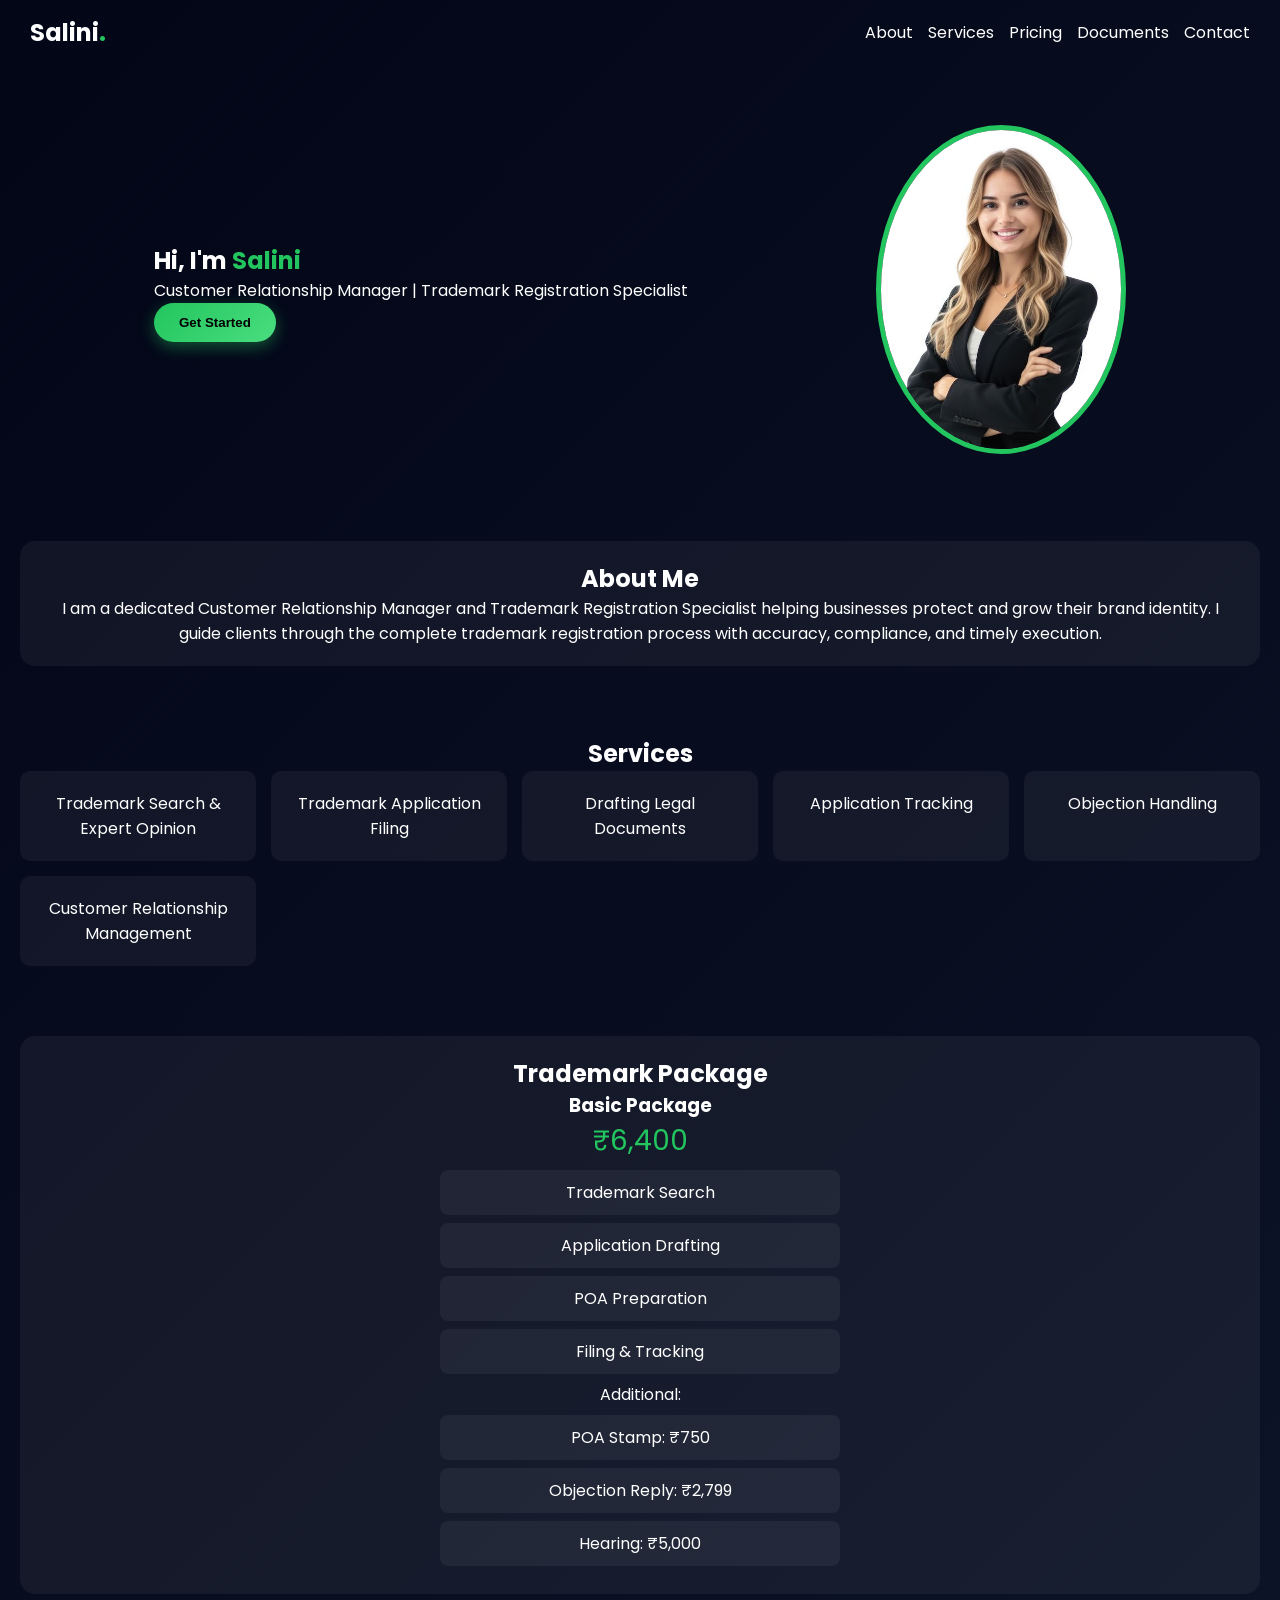
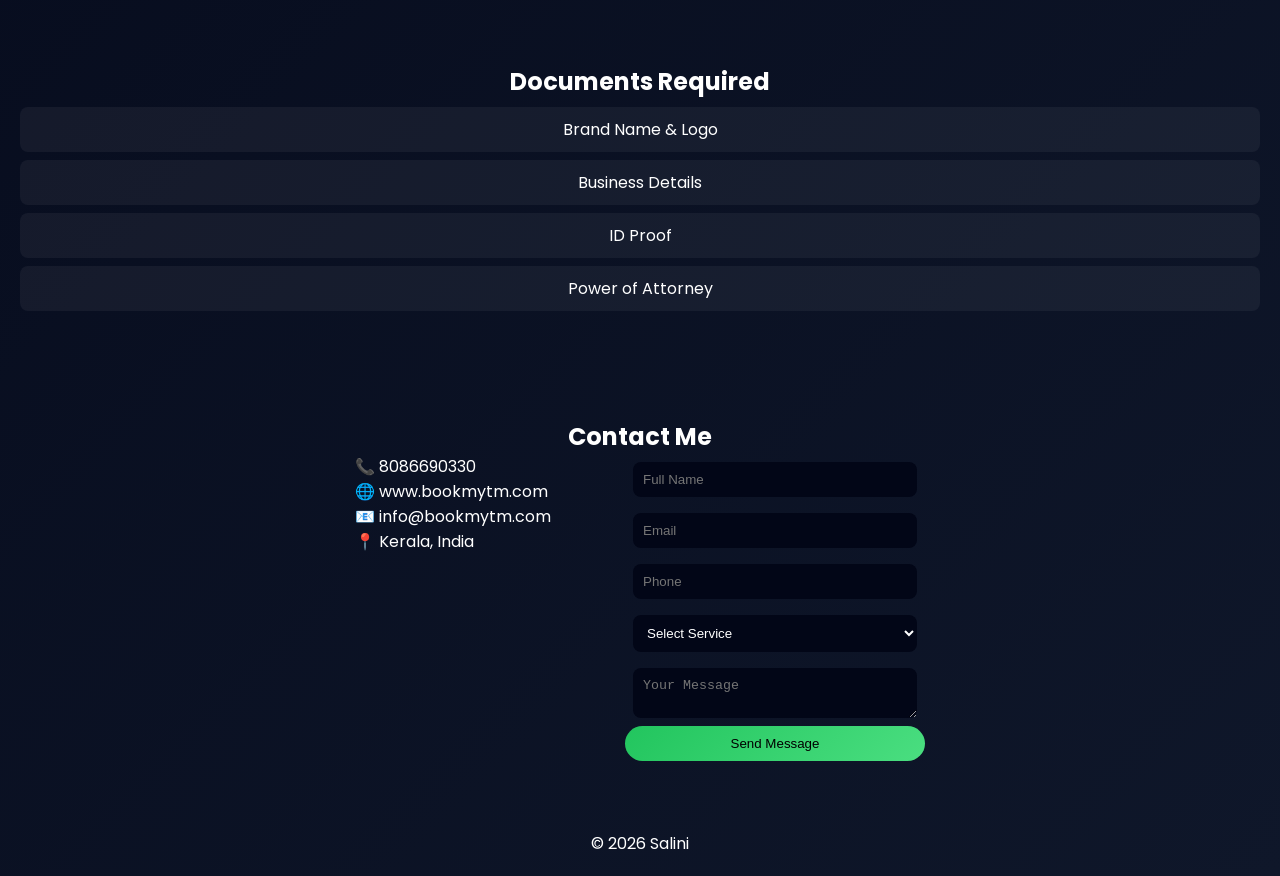
<file: index.html>
<!DOCTYPE html>
<html lang="en">
<head>
<meta charset="UTF-8">
<meta name="viewport" content="width=device-width, initial-scale=1.0">
<title>Salini | Portfolio</title>

<link rel="stylesheet" href="style.css">
<link href="https://fonts.googleapis.com/css2?family=Poppins:wght@300;400;600&display=swap" rel="stylesheet">
</head>

<body>

<!-- NAVBAR -->
<header class="navbar">
    <h2 class="logo">Salini<span>.</span></h2>

    <div class="menu-toggle" onclick="toggleMenu()">☰</div>

    <nav id="nav-links">
        <a href="#about">About</a>
        <a href="#services">Services</a>
        <a href="#pricing">Pricing</a>
        <a href="#documents">Documents</a>
        <a href="#contact">Contact</a>
    </nav>
</header>

<!-- HERO -->
<section class="hero">
    <div class="hero-text">
        <h1>Hi, I'm <span>Salini</span></h1>
        <p>Customer Relationship Manager | Trademark Registration Specialist</p>
        <button class="btn" onclick="scrollToContact()">Get Started</button>
    </div>

    <div class="hero-img">
        <img src="profile.jpg" alt="Salini">
    </div>
</section>

<!-- ABOUT -->
<section id="about" class="section glass">
    <h2>About Me</h2>
    <p>
        I am a dedicated Customer Relationship Manager and Trademark Registration Specialist 
        helping businesses protect and grow their brand identity. I guide clients through the 
        complete trademark registration process with accuracy, compliance, and timely execution.
    </p>
</section>

<!-- SERVICES -->
<section id="services" class="section">
    <h2>Services</h2>

    <div class="service-grid">
        <div class="service-card">Trademark Search & Expert Opinion</div>
        <div class="service-card">Trademark Application Filing</div>
        <div class="service-card">Drafting Legal Documents</div>
        <div class="service-card">Application Tracking</div>
        <div class="service-card">Objection Handling</div>
        <div class="service-card">Customer Relationship Management</div>
    </div>
</section>

<!-- PRICING -->
<section id="pricing" class="section glass">
    <h2>Trademark Package</h2>

    <div class="pricing-box">
        <h3>Basic Package</h3>
        <p class="price">₹6,400</p>

        <ul>
            <li>Trademark Search</li>
            <li>Application Drafting</li>
            <li>POA Preparation</li>
            <li>Filing & Tracking</li>
        </ul>

        <p class="extra">Additional:</p>
        <ul>
            <li>POA Stamp: ₹750</li>
            <li>Objection Reply: ₹2,799</li>
            <li>Hearing: ₹5,000</li>
        </ul>
    </div>
</section>

<!-- DOCUMENTS -->
<section id="documents" class="section">
    <h2>Documents Required</h2>

    <ul class="doc-list">
        <li>Brand Name & Logo</li>
        <li>Business Details</li>
        <li>ID Proof</li>
        <li>Power of Attorney</li>
    </ul>
</section>

<!-- CONTACT -->
<section id="contact" class="section contact">
    <h2>Contact Me</h2>

    <div class="contact-box">

        <div class="contact-info">
            <p>📞 8086690330</p>
            <p>🌐 www.bookmytm.com</p>
            <p>📧 info@bookmytm.com</p>
            <p>📍 Kerala, India</p>
        </div>

        <form class="contact-form" onsubmit="return submitForm()">
            <input type="text" placeholder="Full Name" required>
            <input type="email" placeholder="Email" required>
            <input type="tel" placeholder="Phone" required>

            <select required>
                <option value="">Select Service</option>
                <option>Trademark Registration</option>
                <option>ISO Certification</option>
                <option>Company Registration</option>
                <option>MSME Registration</option>
            </select>

            <textarea placeholder="Your Message"></textarea>

            <button type="submit">Send Message</button>
        </form>

    </div>
</section>

<footer>
    <p>© 2026 Salini</p>
</footer>

<script src="script.js"></script>
</body>
</html>
</file>
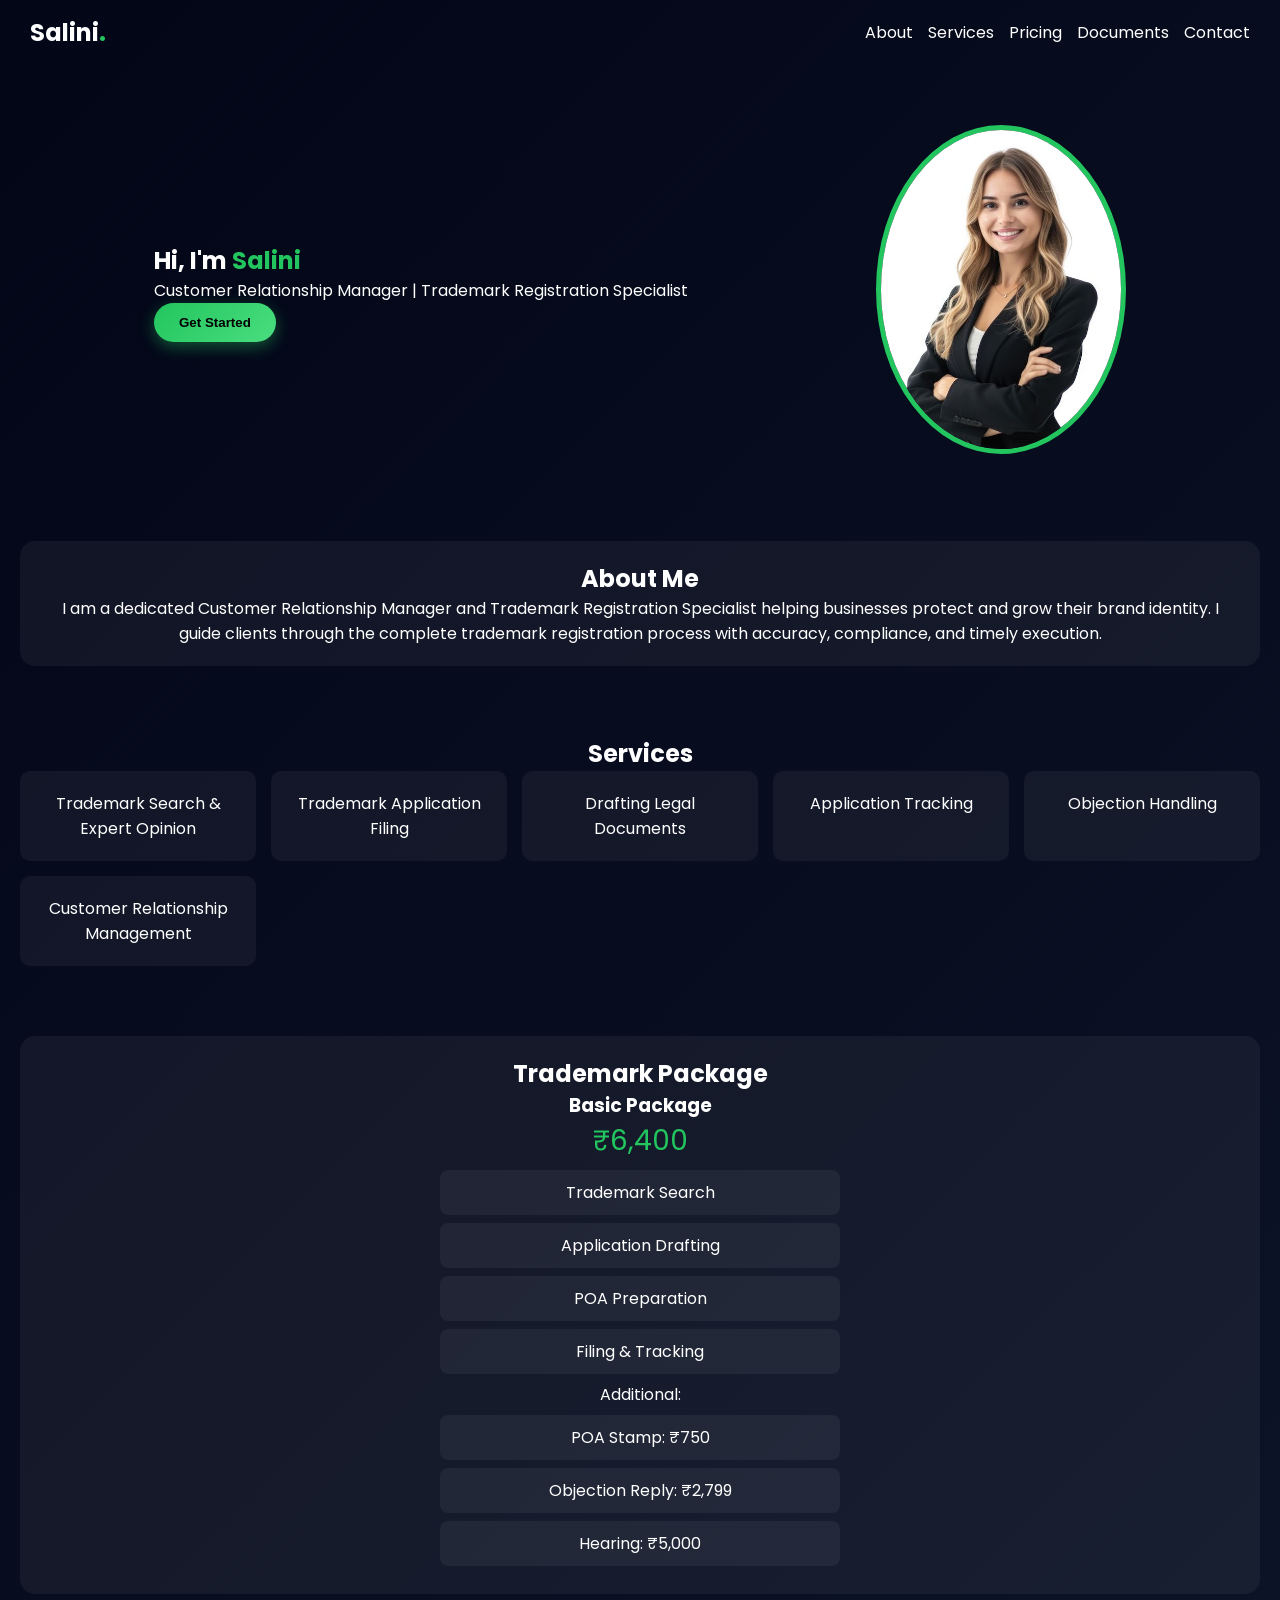
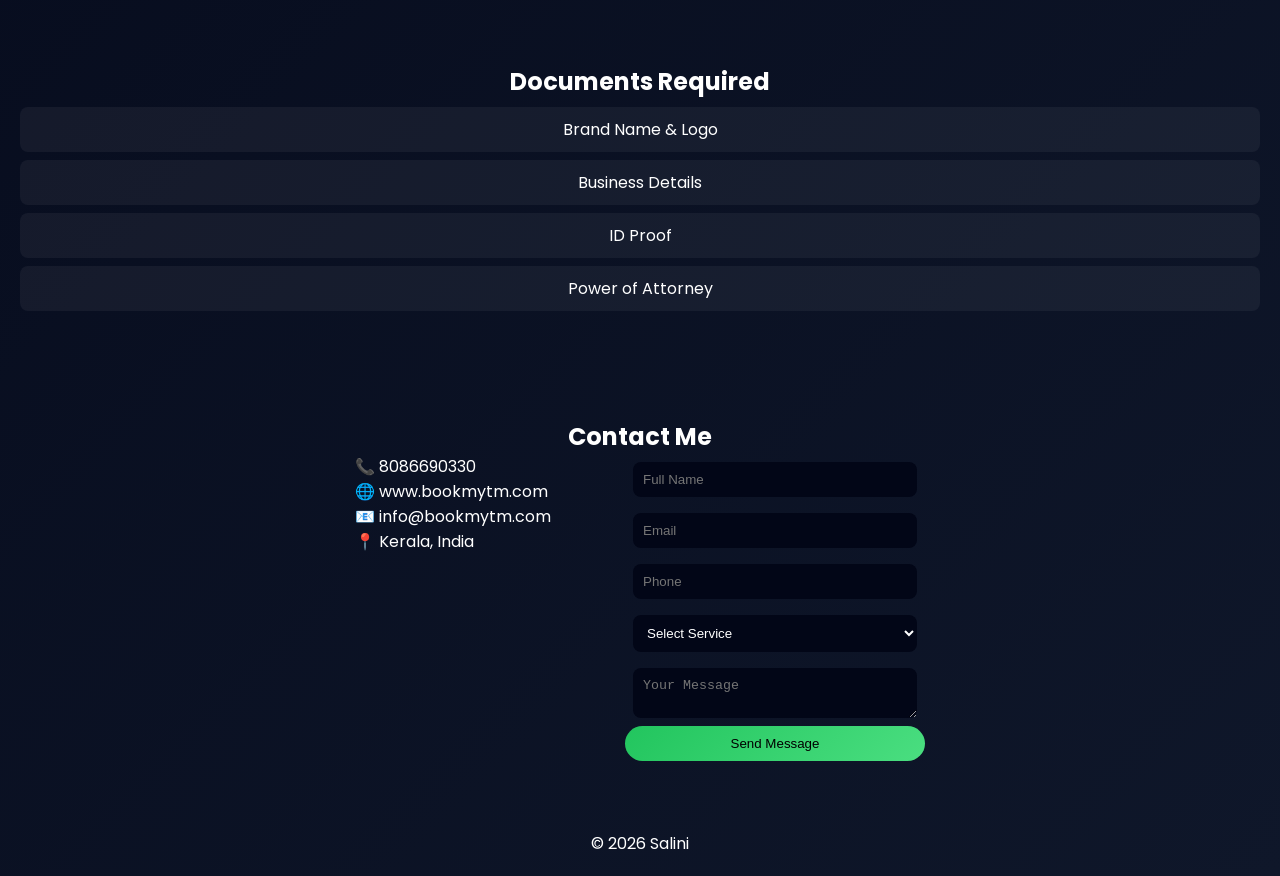
<file: portfolio.html>
<!DOCTYPE html>
<html lang="en">
<head>
<meta charset="UTF-8">
<meta name="viewport" content="width=device-width, initial-scale=1.0">
<title>Salini | Portfolio</title>

<link rel="stylesheet" href="style.css">
<link href="https://fonts.googleapis.com/css2?family=Poppins:wght@300;400;600&display=swap" rel="stylesheet">
</head>

<body>

<!-- NAVBAR -->
<header class="navbar">
    <h2 class="logo">Salini<span>.</span></h2>

    <div class="menu-toggle" onclick="toggleMenu()">☰</div>

    <nav id="nav-links">
        <a href="#about">About</a>
        <a href="#services">Services</a>
        <a href="#pricing">Pricing</a>
        <a href="#documents">Documents</a>
        <a href="#contact">Contact</a>
    </nav>
</header>

<!-- HERO -->
<section class="hero">
    <div class="hero-text">
        <h1>Hi, I'm <span>Salini</span></h1>
        <p>Customer Relationship Manager | Trademark Registration Specialist</p>
        <button class="btn" onclick="scrollToContact()">Get Started</button>
    </div>

    <div class="hero-img">
        <img src="profile.jpg" alt="Salini">
    </div>
</section>

<!-- ABOUT -->
<section id="about" class="section glass">
    <h2>About Me</h2>
    <p>
        I am a dedicated Customer Relationship Manager and Trademark Registration Specialist 
        helping businesses protect and grow their brand identity. I guide clients through the 
        complete trademark registration process with accuracy, compliance, and timely execution.
    </p>
</section>

<!-- SERVICES -->
<section id="services" class="section">
    <h2>Services</h2>

    <div class="service-grid">
        <div class="service-card">Trademark Search & Expert Opinion</div>
        <div class="service-card">Trademark Application Filing</div>
        <div class="service-card">Drafting Legal Documents</div>
        <div class="service-card">Application Tracking</div>
        <div class="service-card">Objection Handling</div>
        <div class="service-card">Customer Relationship Management</div>
    </div>
</section>

<!-- PRICING -->
<section id="pricing" class="section glass">
    <h2>Trademark Package</h2>

    <div class="pricing-box">
        <h3>Basic Package</h3>
        <p class="price">₹6,400</p>

        <ul>
            <li>Trademark Search</li>
            <li>Application Drafting</li>
            <li>POA Preparation</li>
            <li>Filing & Tracking</li>
        </ul>

        <p class="extra">Additional:</p>
        <ul>
            <li>POA Stamp: ₹750</li>
            <li>Objection Reply: ₹2,799</li>
            <li>Hearing: ₹5,000</li>
        </ul>
    </div>
</section>

<!-- DOCUMENTS -->
<section id="documents" class="section">
    <h2>Documents Required</h2>

    <ul class="doc-list">
        <li>Brand Name & Logo</li>
        <li>Business Details</li>
        <li>ID Proof</li>
        <li>Power of Attorney</li>
    </ul>
</section>

<!-- CONTACT -->
<section id="contact" class="section contact">
    <h2>Contact Me</h2>

    <div class="contact-box">

        <div class="contact-info">
            <p>📞 8086690330</p>
            <p>🌐 www.bookmytm.com</p>
            <p>📧 info@bookmytm.com</p>
            <p>📍 Kerala, India</p>
        </div>

        <form class="contact-form" onsubmit="return submitForm()">
            <input type="text" placeholder="Full Name" required>
            <input type="email" placeholder="Email" required>
            <input type="tel" placeholder="Phone" required>

            <select required>
                <option value="">Select Service</option>
                <option>Trademark Registration</option>
                <option>ISO Certification</option>
                <option>Company Registration</option>
                <option>MSME Registration</option>
            </select>

            <textarea placeholder="Your Message"></textarea>

            <button type="submit">Send Message</button>
        </form>

    </div>
</section>

<footer>
    <p>© 2026 Salini</p>
</footer>

<script src="script.js"></script>
</body>
</html>
</file>
<file: style.css>
/* RESET */
* {
    margin: 0;
    padding: 0;
    box-sizing: border-box;
}

body {
    font-family: 'Poppins', sans-serif;
    background: linear-gradient(135deg, #020617, #0f172a);
    color: white;
}

/* REMOVE UL DOTS */
ul {
    list-style: none;
    padding: 0;
    margin: 0;
}

ul li {
    padding: 10px 15px;
    margin: 8px 0;
    background: rgba(255,255,255,0.05);
    border-radius: 8px;
    transition: 0.3s;
}

ul li:hover {
    background: #22c55e;
    color: black;
}

/* NAVBAR */
.navbar {
    display: flex;
    justify-content: space-between;
    align-items: center;
    padding: 15px 30px;
}

.logo span {
    color: #22c55e;
}

#nav-links {
    display: flex;
}

#nav-links a {
    margin-left: 15px;
    text-decoration: none;
    color: white;
}

/* MENU ICON */
.menu-toggle {
    display: none;
    font-size: 26px;
    cursor: pointer;
}

/* HERO */
.hero {
    display: flex;
    justify-content: space-around;
    align-items: center;
    padding: 60px;
    flex-wrap: wrap;
}

.hero-text span {
    color: #22c55e;
}

/* BUTTON */
.btn {
    padding: 12px 25px;
    border: none;
    border-radius: 30px;
    background: linear-gradient(135deg, #22c55e, #4ade80);
    color: black;
    font-weight: 600;
    cursor: pointer;
    transition: 0.3s;
    box-shadow: 0 5px 15px rgba(34, 197, 94, 0.4);
}

.btn:hover {
    transform: translateY(-3px);
    box-shadow: 0 8px 25px rgba(34, 197, 94, 0.7);
}

.btn:active {
    transform: scale(0.95);
}

/* HERO IMAGE */
.hero-img img {
    width: 250px;
    border-radius: 50%;
    border: 5px solid #22c55e;
}

/* SECTION */
.section {
    padding: 50px 20px;
    text-align: center;
}

/* GLASS */
.glass {
    background: rgba(255,255,255,0.05);
    border-radius: 15px;
    padding: 20px;
    margin: 20px;
}

/* SERVICES */
.service-grid {
    display: grid;
    grid-template-columns: repeat(auto-fit, minmax(200px,1fr));
    gap: 15px;
}

.service-card {
    padding: 20px;
    background: rgba(255,255,255,0.05);
    border-radius: 10px;
    transition: 0.3s;
}

.service-card:hover {
    background: #22c55e;
    color: black;
    transform: translateY(-5px);
}

/* PRICING */
.pricing-box {
    max-width: 400px;
    margin: auto;
}

.price {
    color: #22c55e;
    font-size: 28px;
}

/* CONTACT */
.contact-box {
    display: flex;
    flex-wrap: wrap;
    justify-content: center;
    gap: 20px;
}

.contact-info {
    min-width: 250px;
    text-align: left;
}

.contact-form {
    display: flex;
    flex-direction: column;
    width: 300px;
}

.contact-form input,
.contact-form select,
.contact-form textarea {
    margin: 8px;
    padding: 10px;
    border-radius: 8px;
    border: none;
    background: #020617;
    color: white;
}

.contact-form button {
    padding: 10px;
    border: none;
    border-radius: 25px;
    background: linear-gradient(135deg, #22c55e, #4ade80);
    cursor: pointer;
}

/* FOOTER */
footer {
    text-align: center;
    padding: 20px;
}

/* ================= */
/* MOBILE RESPONSIVE */
/* ================= */
@media (max-width: 768px) {

    /* MENU ICON */
    .menu-toggle {
        display: block;
    }

    /* NAV MENU */
    #nav-links {
        display: none;
        flex-direction: column;
        width: 100%;
        background: #020617;
        margin-top: 10px;
        border-radius: 10px;
    }

    #nav-links a {
        padding: 10px;
        text-align: center;
        border-bottom: 1px solid rgba(255,255,255,0.1);
    }

    #nav-links.show {
        display: flex;
    }

    /* HERO */
    .hero {
        flex-direction: column;
        text-align: center;
    }

    /* HIDE IMAGE */
    .hero-img {
        display: none;
    }

    /* CONTACT */
    .contact-box {
        flex-direction: column;
        align-items: center;
    }

    .contact-info {
        text-align: center;
    }
}
</file>
